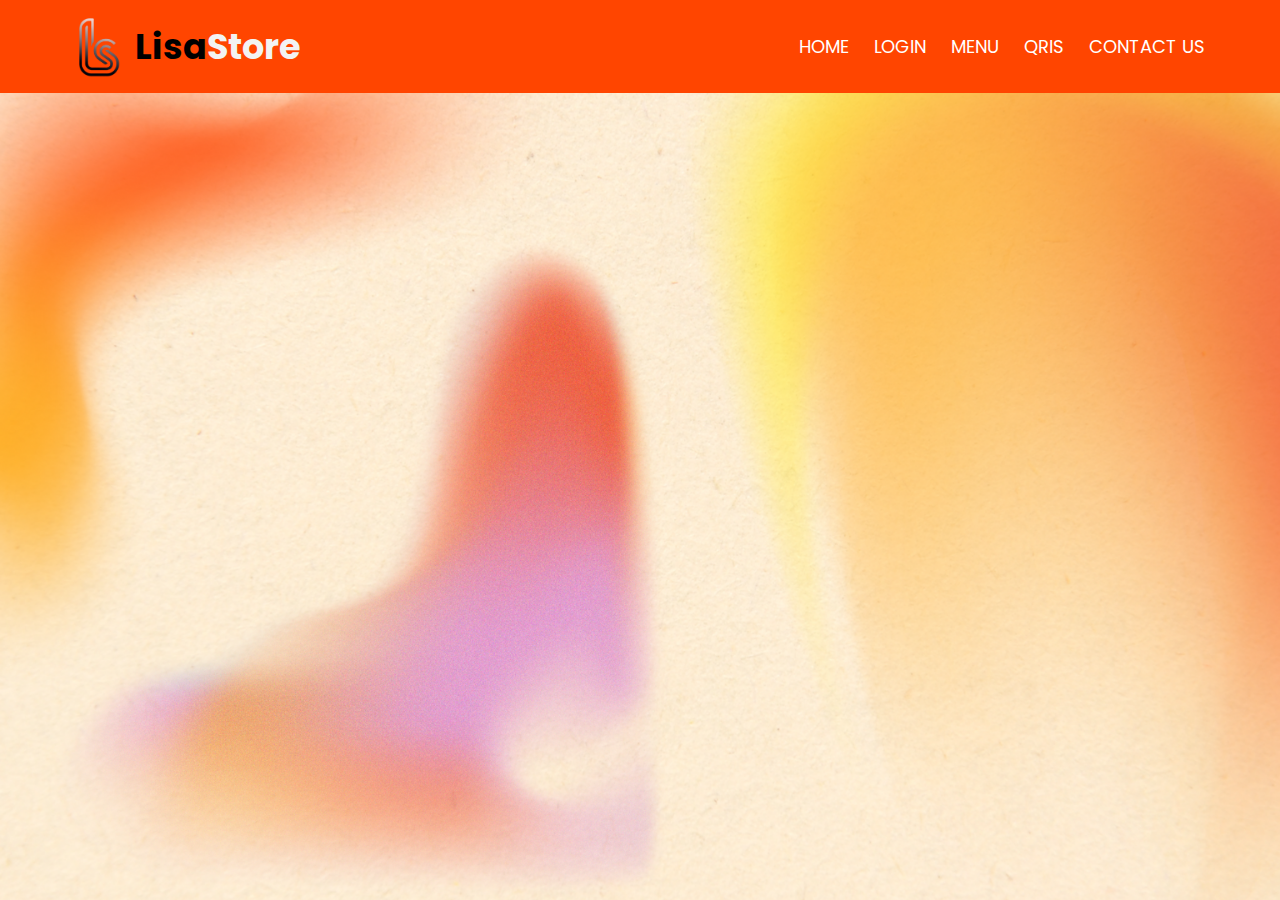
<file: index.html>
<!DOCTYPE html>
<html lang="en">
<head>
    <title>LISA STORE</title>
    <link rel="stylesheet" href="style.css">
</head>
<body>
    <!-- Navbar Start -->
     <nav class="navbar">
        <div class="navbar-logo">
          <img src="img/logolisa.png">
            <h1>Lisa<span class="tec">Store</span></h1>
        </div>
        <ul>
           <li><a href="index.html">HOME</a></li>
            <li><a href="login.html">LOGIN</a></li>
            <li><a href="menu.html">MENU</a></li>
            <li><a href="qris.html">QRIS</a></li>
            <li><a href="contactus.html">CONTACT US</a></li>
        </ul>
     </nav>
     <!-- Navbar end -->

    <!-- Main Start -->
     <div class="home">
        <main class="isi">
            <h1>WELCOME TO MY WEBSITE LISA STORE !!</h1>
            <p>menyediakan berbagai topup game, app premium, pulsa, kouta, dll </p>
            <a href="https://wa.me//6285776036182?text=Saya%20Ingin%20Order" class="cta">ORDER NOW</a> 
        </main>
     </div> 
     <!-- Main end -->
</body>
</html>
</file>
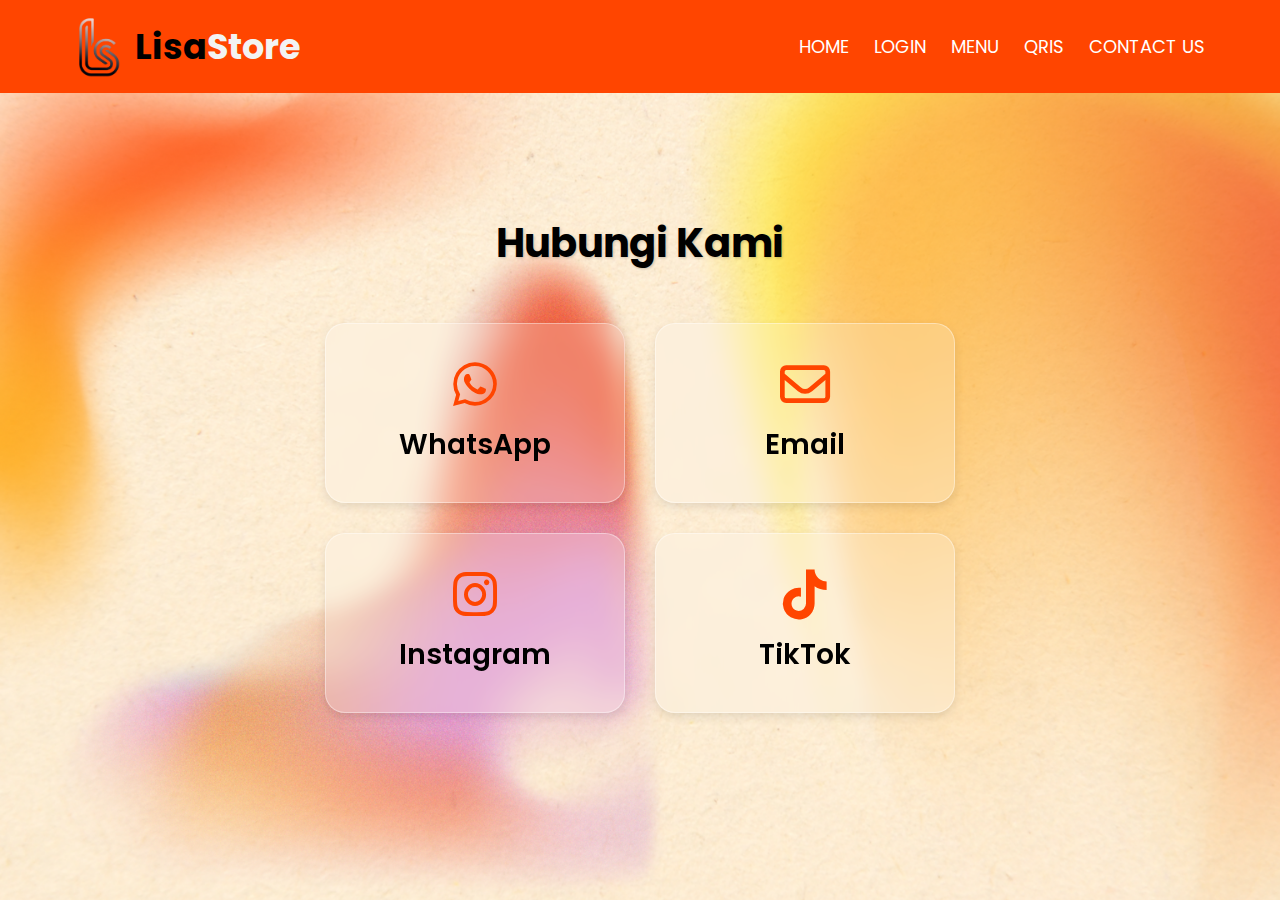
<file: contactus.html>
<!DOCTYPE html>
<html lang="en">
<head>
    <title>LISA STORE</title>
    <link rel="stylesheet" href="style.css">
    <link rel="stylesheet" href="https://cdnjs.cloudflare.com/ajax/libs/font-awesome/6.0.0-beta3/css/all.min.css">
</head>
<body>
     <!-- Navbar Start -->
     <nav class="navbar">
        <div class="navbar-logo">
          <img src="img/logolisa.png">
            <h1>Lisa<span class="tec">Store</span></h1>
        </div>
        <ul>
           <li><a href="index.html">HOME</a></li>
            <li><a href="login.html">LOGIN</a></li>
            <li><a href="menu.html">MENU</a></li>
            <li><a href="qris.html">QRIS</a></li>
            <li><a href="contactus.html">CONTACT US</a></li>
        </ul>
     </nav>
     <!-- Navbar end -->

     <div class="contact-container">
    <h2>Hubungi Kami</h2> <div class="contact-grid">
      <a class="contact-box" href="https://wa.me//6285776036182?text=Saya%20Ingin%20Order" target="_blank">
        <i class="fab fa-whatsapp"></i> WhatsApp
      </a>
      <a class="contact-box" href="mailto:allyssaputri777@gmail.com">
        <i class="far fa-envelope"></i> Email
      </a>
      <a class="contact-box" href="https://instagram.com/allyssa31__" target="_blank">
        <i class="fab fa-instagram"></i> Instagram
      </a>
      <a class="contact-box" href="https://tiktok.com/@aquarius31__1" target="_blank">
        <i class="fab fa-tiktok"></i> TikTok
      </a>
    </div>
  </div>

</body>
</html>
</file>
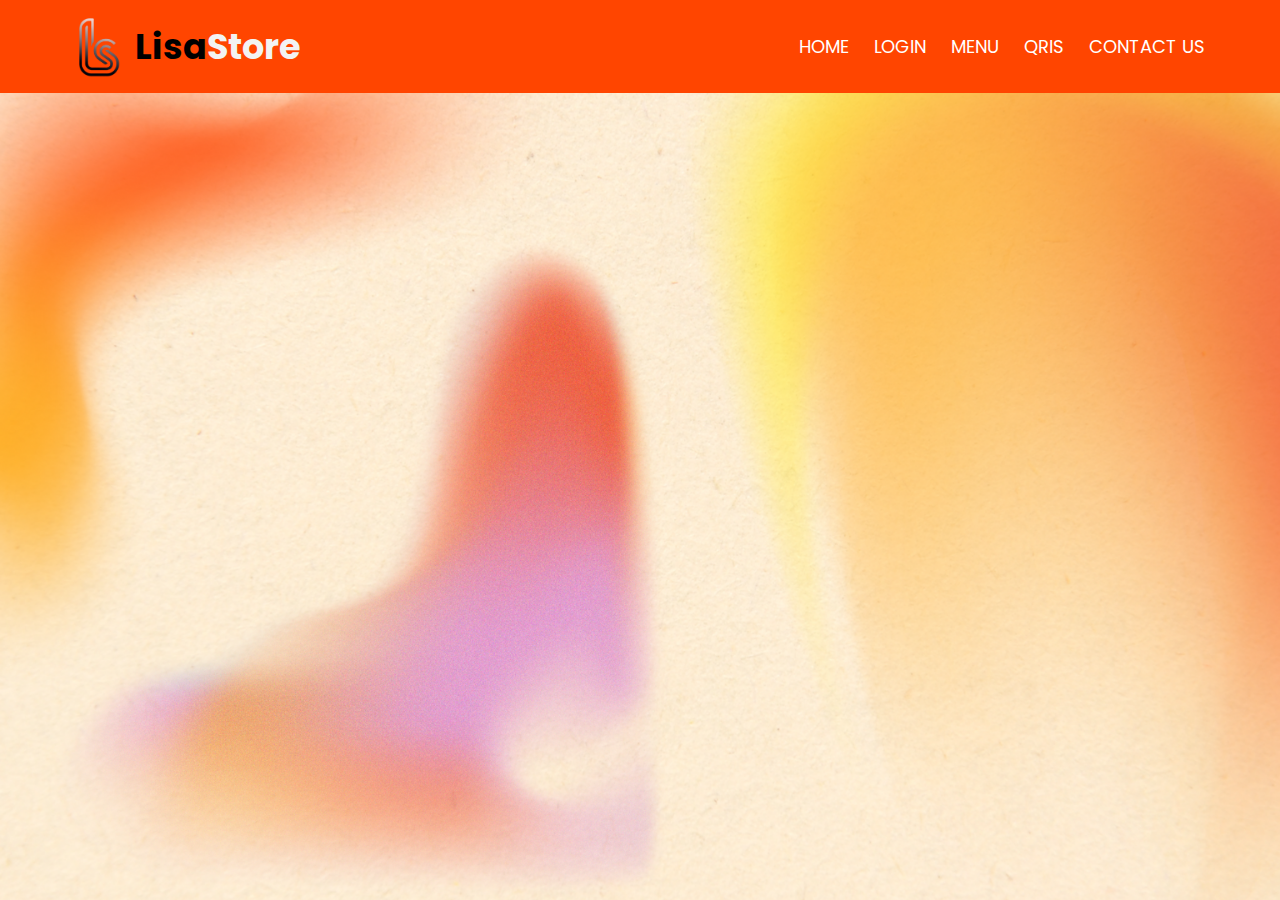
<file: login.html>
<!DOCTYPE html>
<html lang="en">
<head>
    <title>LISA STORE</title>
    <link rel="stylesheet" href="style.css">
</head>
<body class="login">
     <!-- Navbar Start -->
     <nav class="navbar">
        <div class="navbar-logo">
          <img src="img/logolisa.png">
            <h1>Lisa<span class="tec">Store</span></h1>
        </div>
        <ul>
           <li><a href="index.html">HOME</a></li>
            <li><a href="login.html">LOGIN</a></li>
            <li><a href="menu.html">MENU</a></li>
            <li><a href="qris.html">QRIS</a></li>
            <li><a href="contactus.html">CONTACT US</a></li>
        </ul>
     </nav>
     <!-- Navbar end -->


<div class="page-content">   
<div class="wraper">
        <form action="">
            <h1>LOGIN</h1>
            <div class="input-box">
                <input type="text" placeholder="username" required>
            </div>
            <div class="input-box">
                <input type="password" placeholder="password" required>
            </div>
            <div class="lupa-pass">
                <label><input type="checkbox">Ingatkan saya</label>
                <a href="#">Lupa Password</a>
            </div>
            <button type="submit" class="tombol">Login</button>
            <div class="link-daftar">
                <p>Tidak punya akun ? <a href="#">Daftar</a></p>
            </div>
        </form>
    </div>
    </div> 
     </body>
</html>
</file>
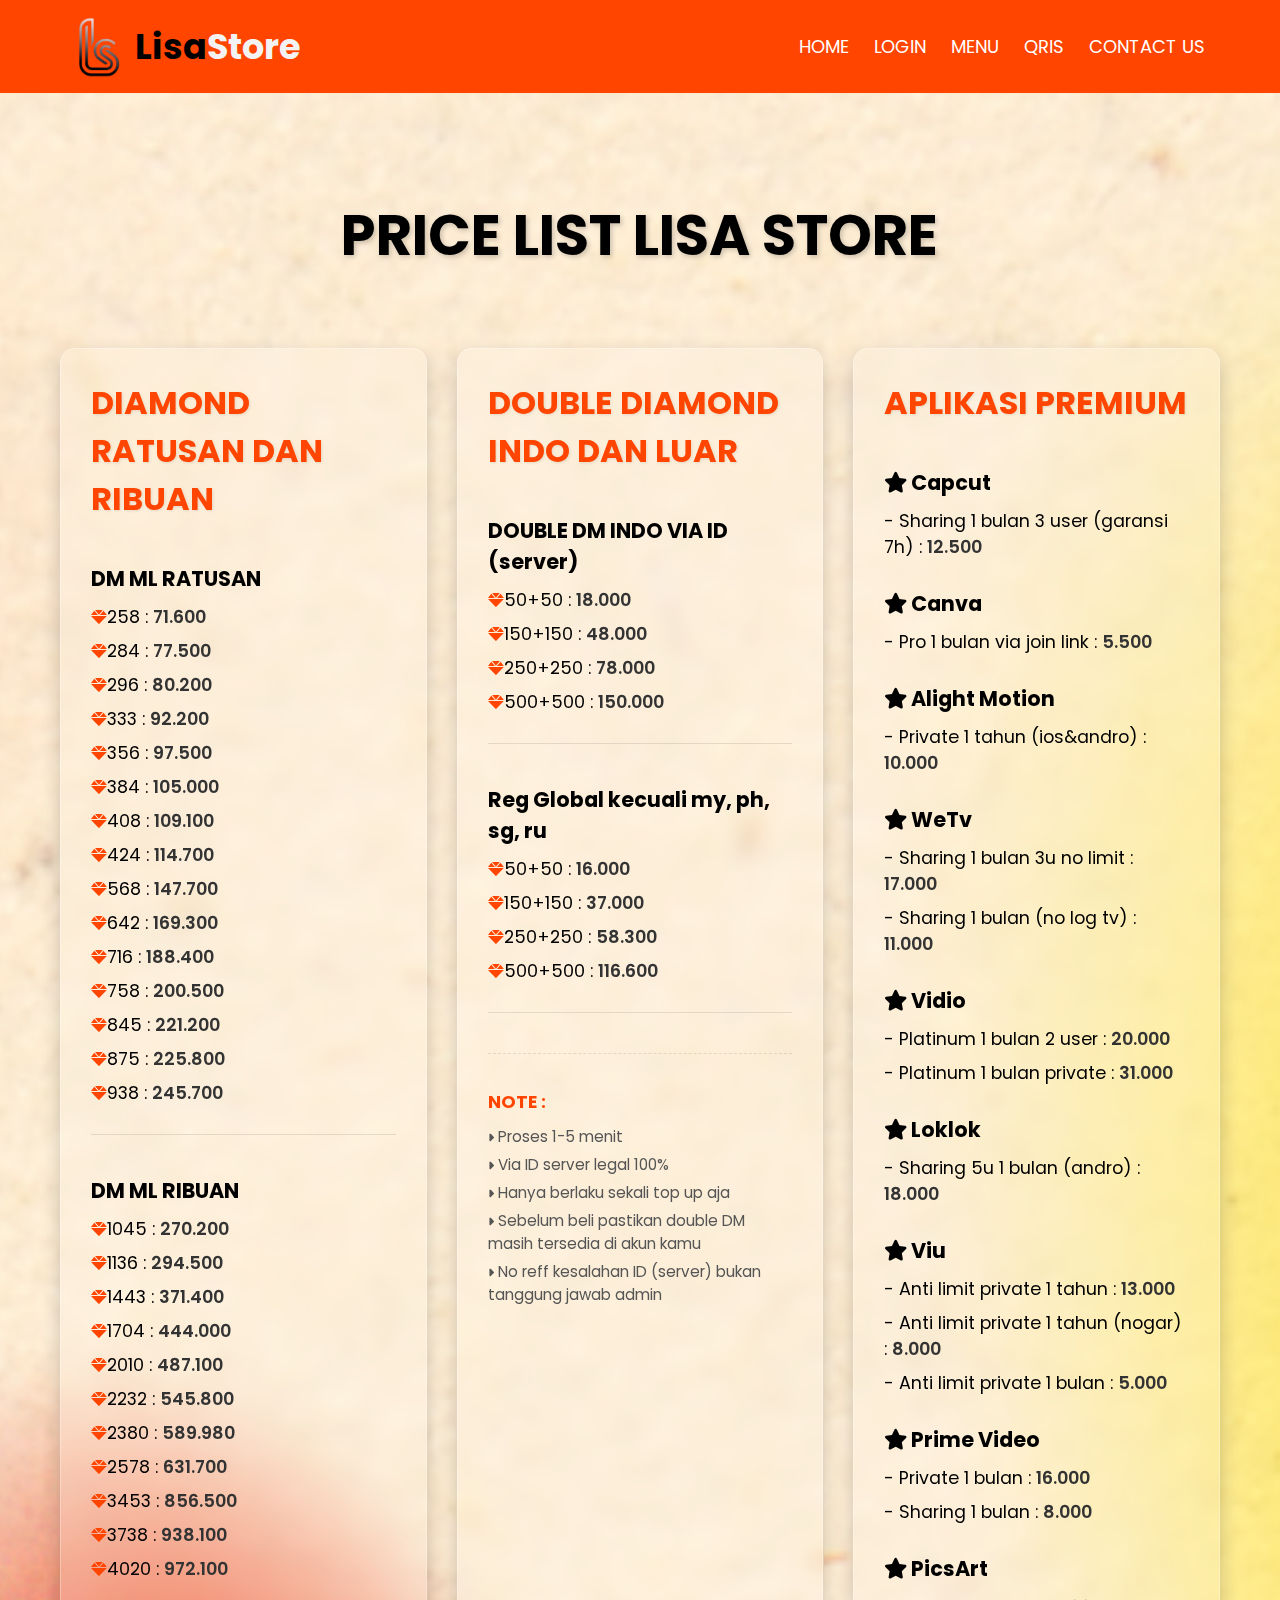
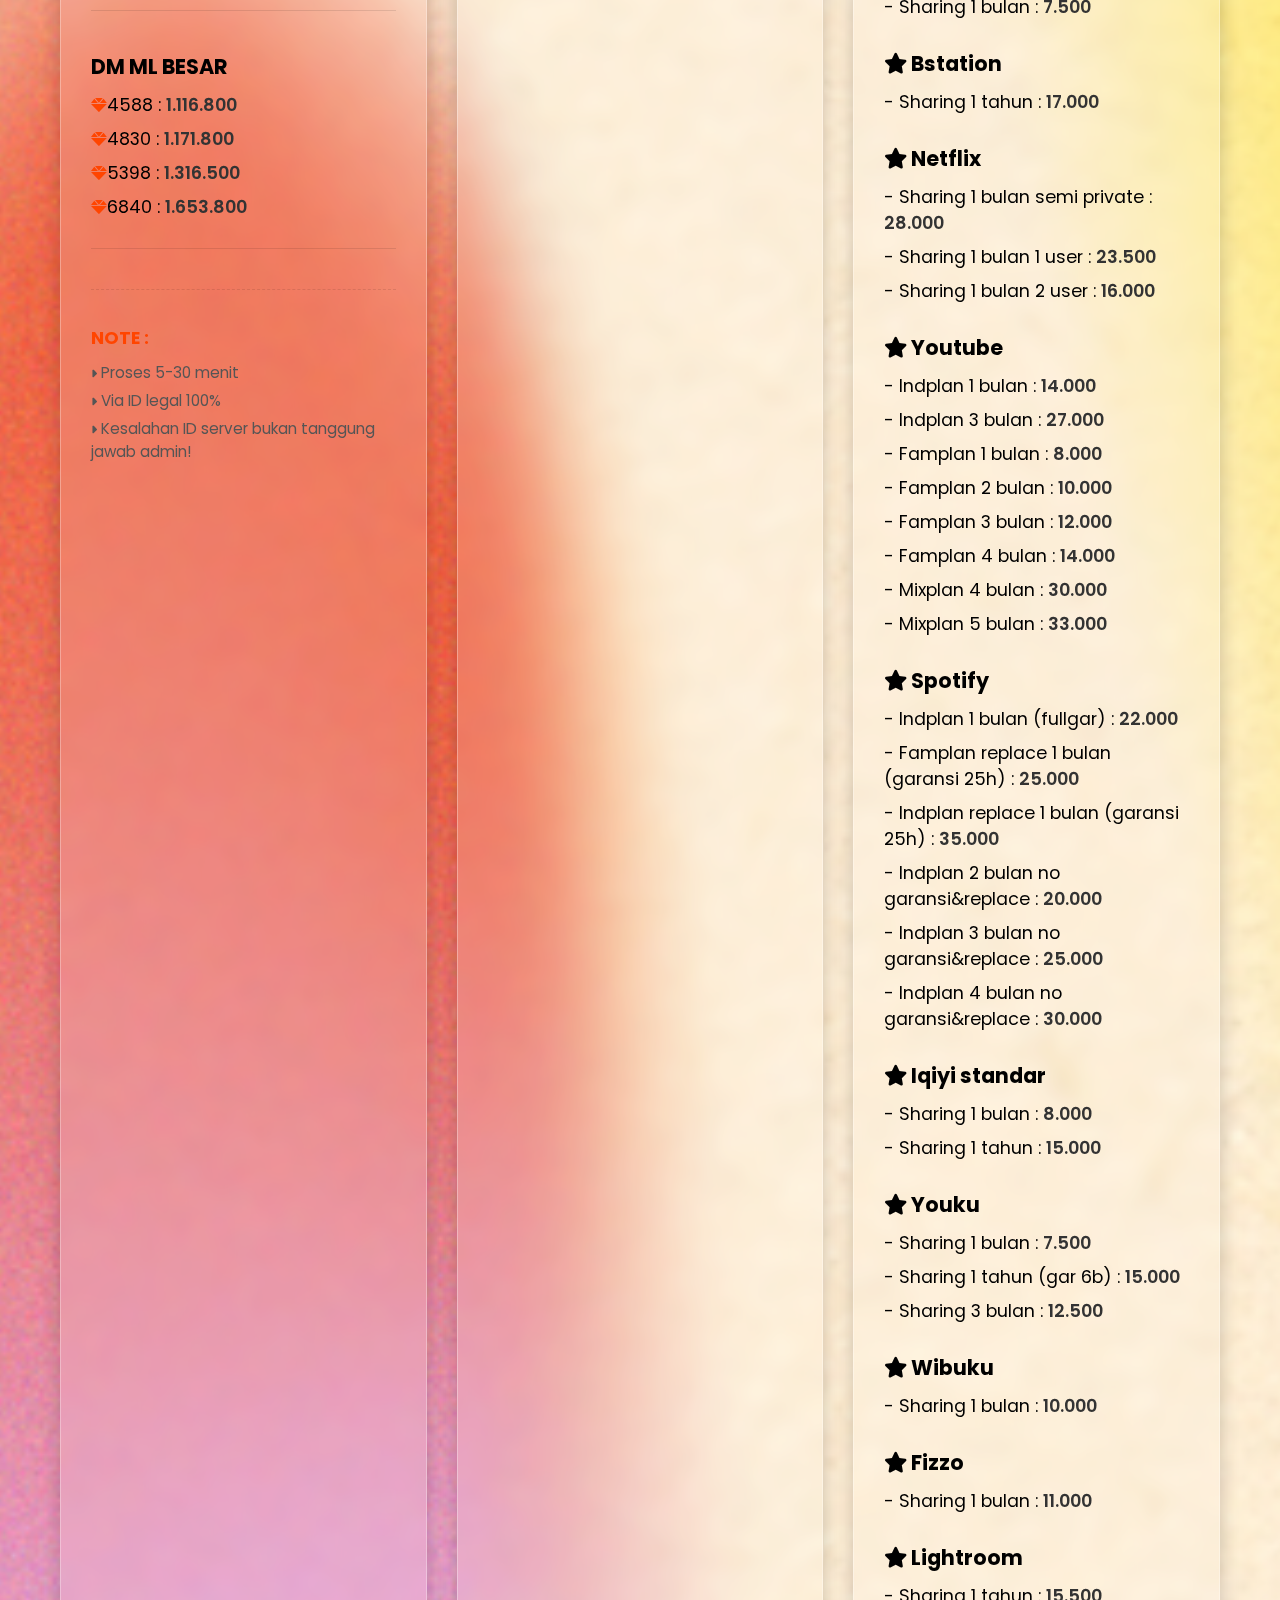
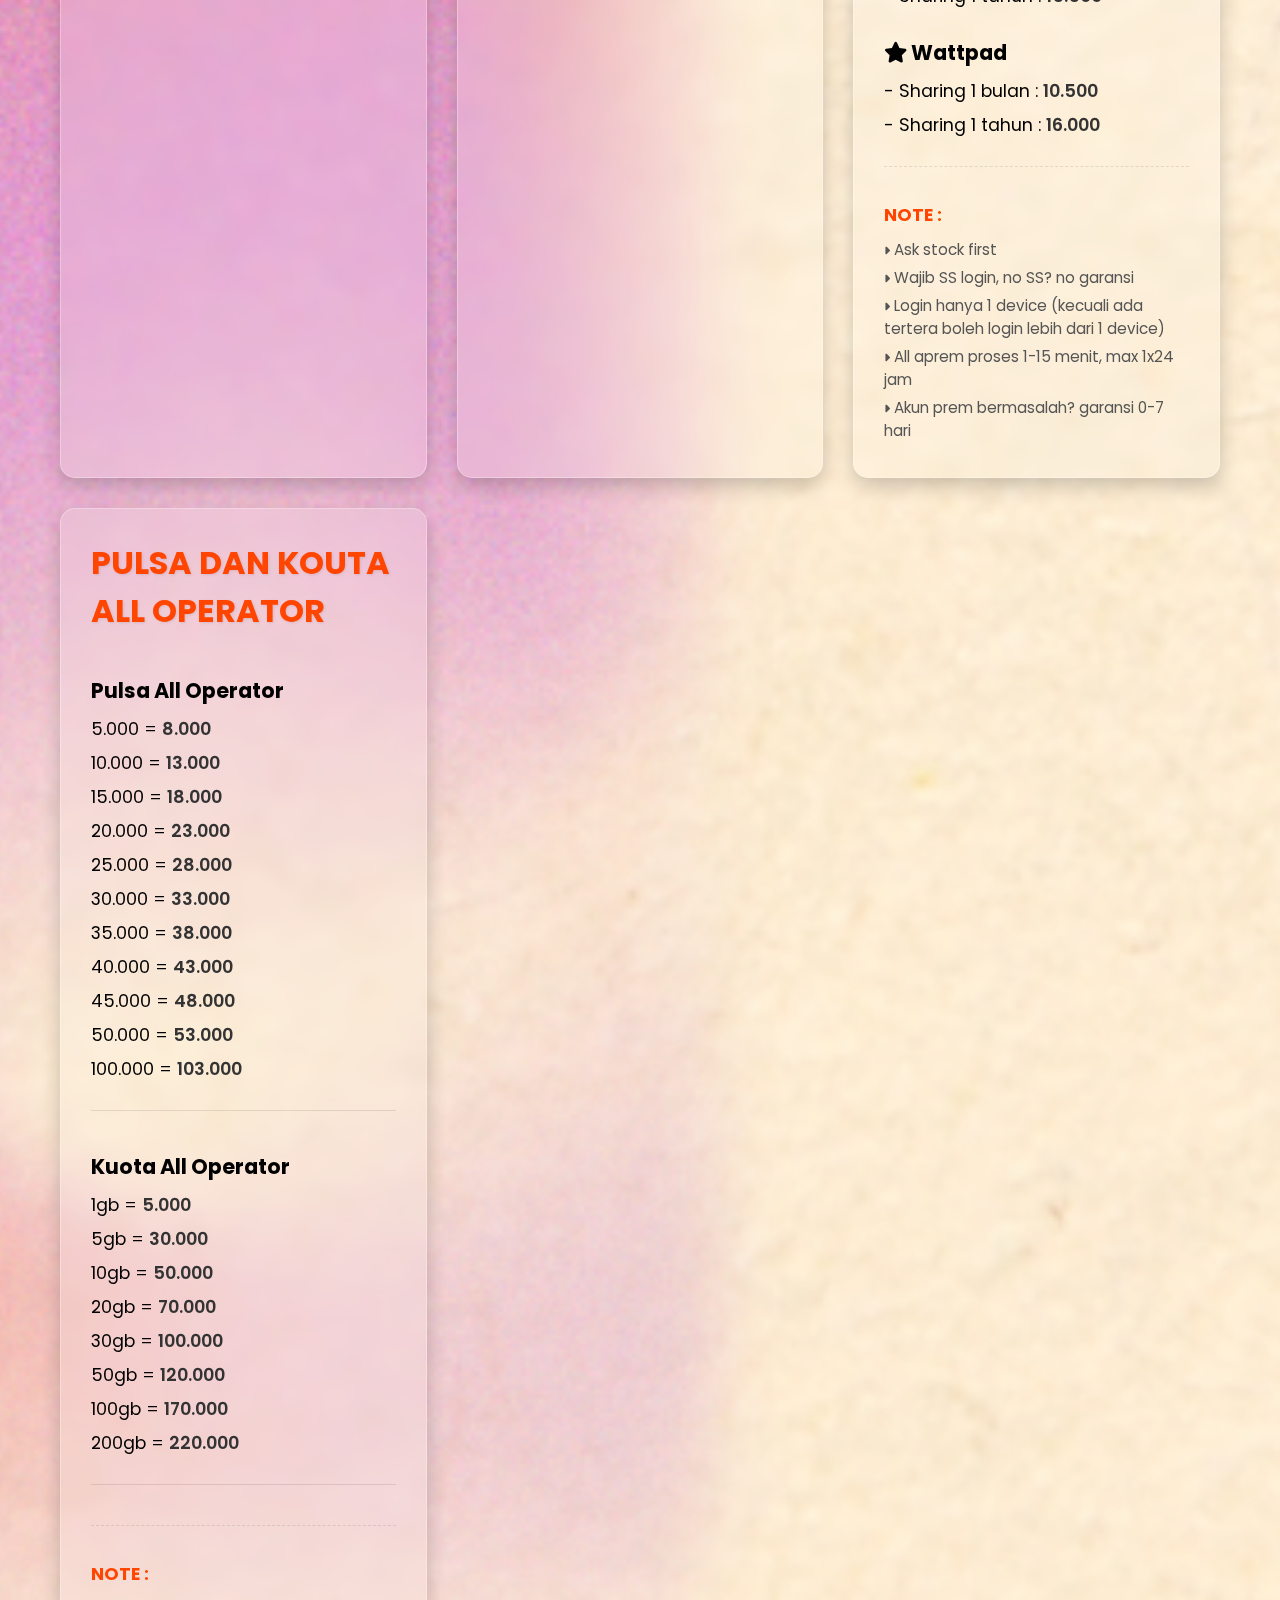
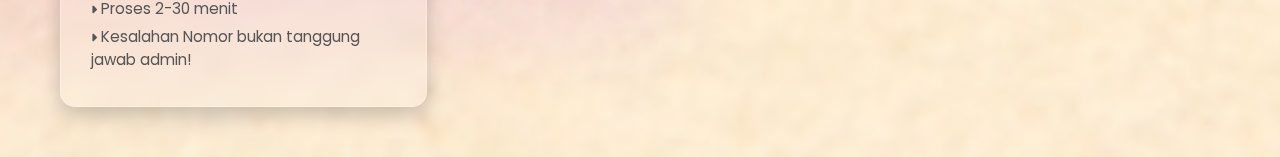
<file: menu.html>
<!DOCTYPE html>
<html lang="en">
<head>
    <title>LISA STORE</title>
    <link rel="stylesheet" href="style.css">
    <link rel="stylesheet" href="https://cdnjs.cloudflare.com/ajax/libs/font-awesome/6.0.0-beta3/css/all.min.css">
</head>
<body>
    <div class="container-border"> 
       <!-- Navbar Start -->
     <nav class="navbar">
        <div class="navbar-logo">
          <img src="img/logolisa.png">
            <h1>Lisa<span class="tec">Store</span></h1>
        </div>
        <ul>
           <li><a href="index.html">HOME</a></li>
            <li><a href="login.html">LOGIN</a></li>
            <li><a href="menu.html">MENU</a></li>
            <li><a href="qris.html">QRIS</a></li>
            <li><a href="contactus.html">CONTACT US</a></li>
        </ul>
     </nav>
     <!-- Navbar end -->

        <div class="price-container">
    <h1>PRICE LIST LISA STORE</h1>

    <div class="price-item">
      <h2>DIAMOND RATUSAN DAN RIBUAN</h2>

      <h3>DM ML RATUSAN</h3>
      <ul>
        <li><i class="fas fa-gem"></i>258 : <span>71.600</span></li>
        <li><i class="fas fa-gem"></i>284 : <span>77.500</span></li>
        <li><i class="fas fa-gem"></i>296 : <span>80.200</span></li>
        <li><i class="fas fa-gem"></i>333 : <span>92.200</span></li>
        <li><i class="fas fa-gem"></i>356 : <span>97.500</span></li>
        <li><i class="fas fa-gem"></i>384 : <span>105.000</span></li>
        <li><i class="fas fa-gem"></i>408 : <span>109.100</span></li>
        <li><i class="fas fa-gem"></i>424 : <span>114.700</span></li>
        <li><i class="fas fa-gem"></i>568 : <span>147.700</span></li>
        <li><i class="fas fa-gem"></i>642 : <span>169.300</span></li>
        <li><i class="fas fa-gem"></i>716 : <span>188.400</span></li>
        <li><i class="fas fa-gem"></i>758 : <span>200.500</span></li>
        <li><i class="fas fa-gem"></i>845 : <span>221.200</span></li>
        <li><i class="fas fa-gem"></i>875 : <span>225.800</span></li>
        <li><i class="fas fa-gem"></i>938 : <span>245.700</span></li>
      </ul>
      <div class="divider"></div> <h3>DM ML RIBUAN</h3>
      <ul>
        <li><i class="fas fa-gem"></i>1045 : <span>270.200</span></li>
        <li><i class="fas fa-gem"></i>1136 : <span>294.500</span></li>
        <li><i class="fas fa-gem"></i>1443 : <span>371.400</span></li>
        <li><i class="fas fa-gem"></i>1704 : <span>444.000</span></li>
        <li><i class="fas fa-gem"></i>2010 : <span>487.100</span></li>
        <li><i class="fas fa-gem"></i>2232 : <span>545.800</span></li>
        <li><i class="fas fa-gem"></i>2380 : <span>589.980</span></li>
        <li><i class="fas fa-gem"></i>2578 : <span>631.700</span></li>
        <li><i class="fas fa-gem"></i>3453 : <span>856.500</span></li>
        <li><i class="fas fa-gem"></i>3738 : <span>938.100</span></li>
        <li><i class="fas fa-gem"></i>4020 : <span>972.100</span></li>
      </ul>
      <div class="divider"></div>

      <h3>DM ML BESAR</h3>
      <ul>
        <li><i class="fas fa-gem"></i>4588 : <span>1.116.800</span></li>
        <li><i class="fas fa-gem"></i>4830 : <span>1.171.800</span></li>
        <li><i class="fas fa-gem"></i>5398 : <span>1.316.500</span></li>
        <li><i class="fas fa-gem"></i>6840 : <span>1.653.800</span></li>
      </ul>
      <div class="divider"></div>

      <div class="note-section">
        <h3>NOTE :</h3>
        <ul>
          <li><i class="fas fa-caret-right"></i> Proses 5-30 menit</li>
          <li><i class="fas fa-caret-right"></i> Via ID legal 100%</li>
          <li><i class="fas fa-caret-right"></i> Kesalahan ID server bukan tanggung jawab admin!</li>
        </ul>
      </div>
    </div>

    <div class="price-item">
      <h2>DOUBLE DIAMOND INDO DAN LUAR</h2>
      <h3>DOUBLE DM INDO VIA ID (server)</h3>
      <ul>
        <li><i class="fas fa-gem"></i>50+50 : <span>18.000</span></li>
        <li><i class="fas fa-gem"></i>150+150 : <span>48.000</span></li>
        <li><i class="fas fa-gem"></i>250+250 : <span>78.000</span></li>
        <li><i class="fas fa-gem"></i>500+500 : <span>150.000</span></li>
      </ul>
      <div class="divider"></div>

      <h3>Reg Global kecuali my, ph, sg, ru</h3>
      <ul>
        <li><i class="fas fa-gem"></i>50+50 : <span>16.000</span></li>
        <li><i class="fas fa-gem"></i>150+150 : <span>37.000</span></li>
        <li><i class="fas fa-gem"></i>250+250 : <span>58.300</span></li>
        <li><i class="fas fa-gem"></i>500+500 : <span>116.600</span></li>
      </ul>
      <div class="divider"></div>

      <div class="note-section">
        <h3>NOTE :</h3>
        <ul>
          <li><i class="fas fa-caret-right"></i> Proses 1-5 menit</li>
          <li><i class="fas fa-caret-right"></i> Via ID server legal 100%</li>
          <li><i class="fas fa-caret-right"></i> Hanya berlaku sekali top up aja</li>
          <li><i class="fas fa-caret-right"></i> Sebelum beli pastikan double DM masih tersedia di akun kamu</li>
          <li><i class="fas fa-caret-right"></i> No reff kesalahan ID (server) bukan tanggung jawab admin</li>
        </ul>
      </div>
    </div>

    <div class="price-item">
      <h2>APLIKASI PREMIUM</h2>
      <h3><i class="fas fa-star"></i> Capcut</h3>
      <ul>
        <li>- Sharing 1 bulan 3 user (garansi 7h) : <span>12.500</span></li>
      </ul>
      <h3><i class="fas fa-star"></i> Canva</h3>
      <ul>
        <li>- Pro 1 bulan via join link : <span>5.500</span></li>
      </ul>
      <h3><i class="fas fa-star"></i> Alight Motion</h3>
      <ul>
        <li>- Private 1 tahun (ios&andro) : <span>10.000</span></li>
      </ul>
      <h3><i class="fas fa-star"></i> WeTv</h3>
      <ul>
        <li>- Sharing 1 bulan 3u no limit : <span>17.000</span></li>
        <li>- Sharing 1 bulan (no log tv) : <span>11.000</span></li>
      </ul>
      <h3><i class="fas fa-star"></i> Vidio</h3>
      <ul>
        <li>- Platinum 1 bulan 2 user : <span>20.000</span></li>
        <li>- Platinum 1 bulan private : <span>31.000</span></li>
      </ul>
      <h3><i class="fas fa-star"></i> Loklok</h3>
      <ul>
        <li>- Sharing 5u 1 bulan (andro) : <span>18.000</span></li>
      </ul>
      <h3><i class="fas fa-star"></i> Viu</h3>
      <ul>
        <li>- Anti limit private 1 tahun : <span>13.000</span></li>
        <li>- Anti limit private 1 tahun (nogar) : <span>8.000</span></li>
        <li>- Anti limit private 1 bulan : <span>5.000</span></li>
      </ul>
      <h3><i class="fas fa-star"></i> Prime Video</h3>
      <ul>
        <li>- Private 1 bulan : <span>16.000</span></li>
        <li>- Sharing 1 bulan : <span>8.000</span></li>
      </ul>
      <h3><i class="fas fa-star"></i> PicsArt</h3>
      <ul>
        <li>- Sharing 1 bulan : <span>7.500</span></li>
      </ul>
      <h3><i class="fas fa-star"></i> Bstation</h3>
      <ul>
        <li>- Sharing 1 tahun : <span>17.000</span></li>
      </ul>
      <h3><i class="fas fa-star"></i> Netflix</h3>
      <ul>
        <li>- Sharing 1 bulan semi private : <span>28.000</span></li>
        <li>- Sharing 1 bulan 1 user : <span>23.500</span></li>
        <li>- Sharing 1 bulan 2 user : <span>16.000</span></li>
      </ul>
      <h3><i class="fas fa-star"></i> Youtube</h3>
      <ul>
        <li>- Indplan 1 bulan : <span>14.000</span></li>
        <li>- Indplan 3 bulan : <span>27.000</span></li>
        <li>- Famplan 1 bulan : <span>8.000</span></li>
        <li>- Famplan 2 bulan : <span>10.000</span></li>
        <li>- Famplan 3 bulan : <span>12.000</span></li>
        <li>- Famplan 4 bulan : <span>14.000</span></li>
        <li>- Mixplan 4 bulan : <span>30.000</span></li>
        <li>- Mixplan 5 bulan : <span>33.000</span></li>
      </ul>
      <h3><i class="fas fa-star"></i> Spotify</h3>
      <ul>
        <li>- Indplan 1 bulan (fullgar) : <span>22.000</span></li>
        <li>- Famplan replace 1 bulan (garansi 25h) : <span>25.000</span></li>
        <li>- Indplan replace 1 bulan (garansi 25h) : <span>35.000</span></li>
        <li>- Indplan 2 bulan no garansi&replace : <span>20.000</span></li>
        <li>- Indplan 3 bulan no garansi&replace : <span>25.000</span></li>
        <li>- Indplan 4 bulan no garansi&replace : <span>30.000</span></li>
      </ul>
      <h3><i class="fas fa-star"></i> Iqiyi standar</h3>
      <ul>
        <li>- Sharing 1 bulan : <span>8.000</span></li>
        <li>- Sharing 1 tahun : <span>15.000</span></li>
      </ul>
      <h3><i class="fas fa-star"></i> Youku</h3>
      <ul>
        <li>- Sharing 1 bulan : <span>7.500</span></li>
        <li>- Sharing 1 tahun (gar 6b) : <span>15.000</span></li>
        <li>- Sharing 3 bulan : <span>12.500</span></li>
      </ul>
      <h3><i class="fas fa-star"></i> Wibuku</h3>
      <ul>
        <li>- Sharing 1 bulan : <span>10.000</span></li>
      </ul>
      <h3><i class="fas fa-star"></i> Fizzo</h3>
      <ul>
        <li>- Sharing 1 bulan : <span>11.000</span></li>
      </ul>
      <h3><i class="fas fa-star"></i> Lightroom</h3>
      <ul>
        <li>- Sharing 1 tahun : <span>15.500</span></li>
      </ul>
      <h3><i class="fas fa-star"></i> Wattpad</h3>
      <ul>
        <li>- Sharing 1 bulan : <span>10.500</span></li>
        <li>- Sharing 1 tahun : <span>16.000</span></li>
      </ul>

      <div class="note-section">
        <h3>NOTE :</h3>
        <ul>
          <li><i class="fas fa-caret-right"></i> Ask stock first</li>
          <li><i class="fas fa-caret-right"></i> Wajib SS login, no SS? no garansi</li>
          <li><i class="fas fa-caret-right"></i> Login hanya 1 device (kecuali ada tertera boleh login lebih dari 1 device)</li>
          <li><i class="fas fa-caret-right"></i> All aprem proses 1-15 menit, max 1x24 jam</li>
          <li><i class="fas fa-caret-right"></i> Akun prem bermasalah? garansi 0-7 hari</li>
        </ul>
      </div>
    </div>

    <div class="price-item">
      <h2>PULSA DAN KOUTA ALL OPERATOR</h2>
      <h3>Pulsa All Operator</h3>
      <ul>
        <li>5.000 = <span>8.000</span></li>
        <li>10.000 = <span>13.000</span></li>
        <li>15.000 = <span>18.000</span></li>
        <li>20.000 = <span>23.000</span></li>
        <li>25.000 = <span>28.000</span></li>
        <li>30.000 = <span>33.000</span></li>
        <li>35.000 = <span>38.000</span></li>
        <li>40.000 = <span>43.000</span></li>
        <li>45.000 = <span>48.000</span></li>
        <li>50.000 = <span>53.000</span></li>
        <li>100.000 = <span>103.000</span></li>
      </ul>
      <div class="divider"></div>

      <h3>Kuota All Operator</h3>
      <ul>
        <li>1gb = <span>5.000</span></li>
        <li>5gb = <span>30.000</span></li>
        <li>10gb = <span>50.000</span></li>
        <li>20gb = <span>70.000</span></li>
        <li>30gb = <span>100.000</span></li>
        <li>50gb = <span>120.000</span></li>
        <li>100gb = <span>170.000</span></li>
        <li>200gb = <span>220.000</span></li>
      </ul>
      <div class="divider"></div>

      <div class="note-section">
        <h3>NOTE :</h3>
        <ul>
          <li><i class="fas fa-caret-right"></i> Proses 2-30 menit</li>
          <li><i class="fas fa-caret-right"></i> Kesalahan Nomor bukan tanggung jawab admin!</li>
        </ul>
      </div>
    </div>
  </div>
</body>
</html>
</file>
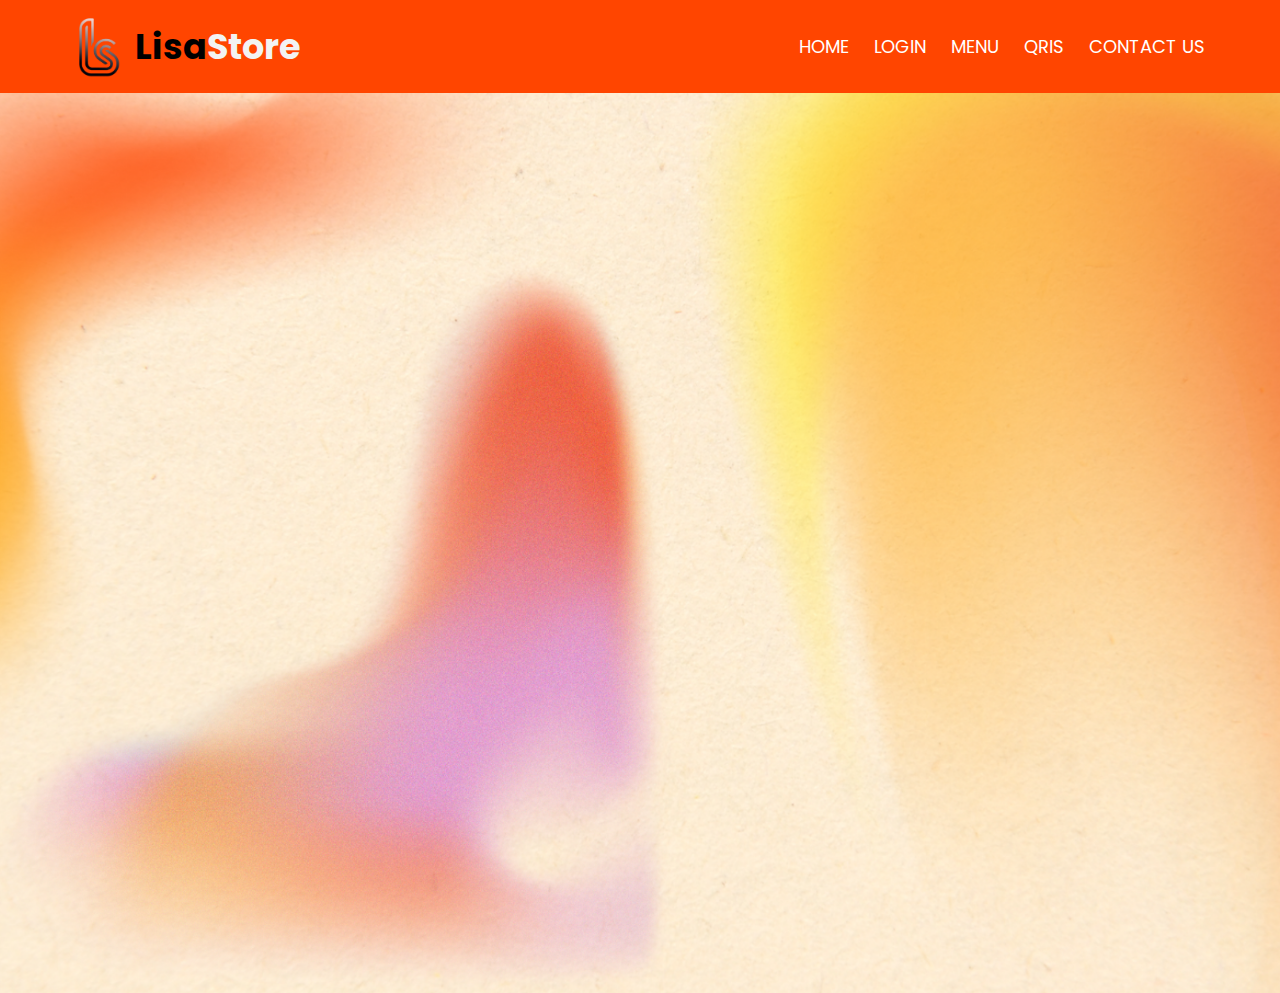
<file: qris.html>
<!DOCTYPE html>
<html lang="en">
<head>
    <title>LISA STORE</title>
    <link rel="stylesheet" href="style.css">
</head>
<body>
    <!-- Navbar Start -->
     <nav class="navbar">
        <div class="navbar-logo">
          <img src="img/logolisa.png">
            <h1>Lisa<span class="tec">Store</span></h1>
        </div>
        <ul>
           <li><a href="index.html">HOME</a></li>
            <li><a href="login.html">LOGIN</a></li>
            <li><a href="menu.html">MENU</a></li>
            <li><a href="qris.html">QRIS</a></li>
            <li><a href="contactus.html">CONTACT US</a></li>
        </ul>
     </nav>
     <!-- Navbar end -->


      <!-- Main Start -->
    <div class="qris">
  <div class="qris-wrapper">
    <h1>QRIS ALL PAYMENT</h1>
    <img src="img/qrisgambar.png" alt="QRIS">
    <h2>SCAN UNTUK MELAKUKAN PEMBAYARAN</h2>
  </div>
</div>
     <!-- Main end -->

</body>
</html>
</file>
<file: style.css>
@import url('https://fonts.googleapis.com/css2?family=Poppins:ital,wght@0,100;0,200;0,300;0,400;0,500;0,600;0,700;0,800;0,900;1,100;1,200;1,300;1,400;1,500;1,600;1,700;1,800;1,900&display=swap');

*{
  margin: 0%;
  padding: 0%;
  box-sizing: border-box;  
  font-family: "Poppins", sans-serif;
  
}

.navbar {
    width: 100%;
    background-color: orangered;
    color: black;
    padding: 15px 75px;
    display: flex;
    justify-content: space-between;
    align-items: center;
}

.navbar div img {
  width: 50px;
}

.navbar .navbar-logo {
  display: flex;
  align-items: center;
  gap: 10px;
}

.navbar .navbar-logo h1 {
    font-size: 35px;
    position: relative;
    color: rgb(0, 0, 0);
}

.navbar .navbar-logo .tec {
    color: #f3f3f3;
}

.navbar ul {
    list-style: none;
    gap: 25px;
    display: flex;
}

.navbar ul li {
    position: relative;
}

.navbar ul li a {
    text-decoration: none;
    font-size: 18px;
    color: white;
    transition: 0.3s ease;
}

.navbar ul li a::before {
    content: '';
    position: absolute;
    width: 0;
    height: 2px;
    left: 0;
    bottom: 5px;
    background-color: black;
    transition: 0.3s ease;
}

.navbar ul li a:hover {
    color: black;
}

/* css home - Hero Section */
.home {
    flex: 1;
    display: flex;
    flex-direction: column;
    align-items: center;
    justify-content: center;
    text-align: center;
    padding: 20px;
}

.home .isi {
    padding: 2.5rem 2rem; 
    max-width: 800px; 
    background: rgba(255, 255, 255, 0.15);
    backdrop-filter: blur(8px);
    -webkit-backdrop-filter: blur(8px);
    border-radius: 15px;
    box-shadow: 0 8px 30px rgba(0, 0, 0, 0.3);
    border: 1px solid rgba(255, 255, 255, 0.3);
    animation: fadeIn 1.5s ease-out forwards;
    opacity: 0;
    overflow-x: hidden;
    white-space: normal;
}

@keyframes fadeIn {
    from { opacity: 0; transform: translateY(20px); }
    to { opacity: 1; transform: translateY(0); }
}

.isi h1{
    margin-top: 0;
    font-size: 3.5rem;
    color: black;
    line-height: 1.2;
    text-shadow: 2px 2px 5px rgba(0, 0, 0, 0.3);
    white-space: normal;
    margin-bottom: 20px;
}

.isi p {
    font-size: 1.5rem;
    color: rgb(0, 0, 0);
    font-weight: 300;
    margin-bottom: 30px;
    line-height: 1.6;
    text-shadow: 1px 1px 3px rgba(0, 0, 0, 0.2);
    white-space: normal;
}

.isi .cta {
    margin-top: 1rem;
    display: inline-block;
    padding: 1rem 2.5rem;
    font-size: 1.2rem;
    color: white;
    background-color: #ff5e00;
    border-radius: 50px;
    text-decoration: none;
    font-weight: 600;
    transition: all 0.3s ease;
    box-shadow: 0 4px 15px rgba(0, 0, 0, 0.2);
}

.isi .cta:hover {
    background-color: #e04a00;
    transform: translateY(-3px);
    box-shadow: 0 6px 20px rgba(0, 0, 0, 0.3);
}

body {
    margin: 0;
    padding: 0;
    box-sizing: border-box;
    font-family: "Poppins", sans-serif;
    display: flex;
    flex-direction: column;
    min-height: 100vh;
    background: url('img/backgroundwallp.png');
    background-repeat: no-repeat;
    background-size: cover;
    background-position: center;
}

.page-content {
    flex: 1;
    display: flex;
    justify-content: center;
    align-items: center;
    padding: 20px; 
}

.wraper {
    width: 100%; 
    max-width: 450px; 
    background: rgba(255, 255, 255, 0.15); 
    border: 1px solid rgba(255, 255, 255, .4); 
    backdrop-filter: blur(10px); 
    -webkit-backdrop-filter: blur(10px);
    color: black; 
    border-radius: 15px; 
    padding: 40px;
    box-shadow: 0 10px 30px rgba(0, 0, 0, 0.3); 
    animation: fadeInScale 0.8s ease-out forwards; 
    opacity: 0; 
}

@keyframes fadeInScale {
    from { opacity: 0; transform: scale(0.9); }
    to { opacity: 1; transform: scale(1); }
}

.wraper h1 {
    font-size: 2.8rem; 
    text-align: center;
    color: black;
    margin-bottom: 30px; 
    text-shadow: 1px 1px 3px rgba(0,0,0,0.2);
}

.wraper .input-box {
    position: relative; 
    width: 100%;
    height: 50px;
    margin: 25px 0; 
}

.input-box input {
    width: 100%;
    height: 100%;
    background: rgba(255, 255, 255, 0.1); 
    border: 1px solid rgba(255, 255, 255, .5); 
    outline: none;
    border-radius: 10px;
    font-size: 1.1rem; 
    color: black; 
    padding: 0 15px; 
    transition: all 0.3s ease;
}

.input-box input::placeholder {
    color: rgba(0, 0, 0, 0.6);
}

.input-box input:focus {
    border-color: orangered; 
    box-shadow: 0 0 8px rgba(255, 94, 0, 0.5); 
}

.wraper .lupa-pass {
    display: flex;
    justify-content: space-between;
    align-items: center; 
    font-size: 0.95rem; 
    margin: 20px 0 25px; 
    color: black; 
}

.lupa-pass label {
    display: flex;
    align-items: center;
    gap: 5px; 
}

.lupa-pass label input[type="checkbox"] {
    accent-color: orangered; 
    width: 16px;
    height: 16px;
    cursor: pointer;
}

.lupa-pass a {
    color: orangered;
    text-decoration: none;
    font-weight: 500;
    transition: all 0.3s ease;
}

.lupa-pass a:hover {
    text-decoration: underline;
    color: #e04a00; 
}

.wraper .tombol {
    width: 100%;
    height: 50px; 
    background: orangered; 
    border: none;
    outline: none;
    border-radius: 10px; 
    cursor: pointer;
    font-size: 1.2rem; 
    font-weight: 600;
    color: white; 
    transition: all 0.3s ease;
    box-shadow: 0 4px 15px rgba(0, 0, 0, 0.2); 
}

.wraper .tombol:hover {
    background-color: #e04a00; 
    transform: translateY(-2px); 
    box-shadow: 0 6px 20px rgba(0, 0, 0, 0.3); 
}

.wraper .link-daftar {
    font-size: 0.95rem;
    text-align: center;
    margin-top: 25px; 
    color: black; 
}

.link-daftar p a {
    color: orangered;
    text-decoration: none;
    font-weight: 600;
    transition: all 0.3s ease;
}

.link-daftar p a:hover {
    text-decoration: underline;
    color: #e04a00;
}

.barcode {
  background-position: center;
}

.barcode div {
  display: flex;
  flex-direction: column;
  align-items: center;
  gap: 20px;
}

.qris {
  padding-top: 100px;
  min-height: 100vh;
  display: flex;
  justify-content: center;
  align-items: center;
  text-align: center;
  flex-direction: column;
}

.qris-wrapper {
  display: flex;
  flex-direction: column;
  align-items: center;
  gap: 25px;
  background: rgba(255, 255, 255, 0.15);
  backdrop-filter: blur(8px);
  -webkit-backdrop-filter: blur(8px);
  border-radius: 20px;
  padding: 50px; 
  box-shadow: 0 10px 30px rgba(0, 0, 0, 0.3);
  border: 1px solid rgba(255, 255, 255, 0.3);
  max-width: 600px;
  width: 90%;
  animation: scaleIn 0.8s ease-out forwards;
  opacity: 0;
  margin-top: 50px;
  margin-bottom: 50px;
}

@keyframes scaleIn {
    from { opacity: 0; transform: scale(0.8); }
    to { opacity: 1; transform: scale(1); }
}

.qris h1 {
  font-size: 3.2rem;
  margin: 0;
  color: black;
  text-shadow: 2px 2px 5px rgba(0, 0, 0, 0.2);
  line-height: 1.2;
}

.qris img {
  max-width: 350px;
  width: 80%;
  height: auto;
  border: 5px solid white;
  border-radius: 10px;
  box-shadow: 0 5px 15px rgba(0, 0, 0, 0.2);
  transition: transform 0.3s ease;
}

.qris img:hover {
    transform: scale(1.03);
}

.qris h2 {
  font-size: 2rem;
  margin: 0;
  color: black;
  text-shadow: 1px 1px 3px rgba(0, 0, 0, 0.1);
  font-weight: 500;
  line-height: 1.4;
}

.price-container {
  padding-top: 100px; 
  min-height: calc(100vh - 80px); 
  display: grid;
  grid-template-columns: repeat(auto-fit, minmax(300px, 1fr)); 
  gap: 30px; 
  max-width: 1200px; 
  margin: 0 auto; 
  padding-left: 20px;
  padding-right: 20px;
  margin-bottom: 50px; 
  color: black;
}

.price-container h1 {
  text-align: center;
  font-size: 3.5rem;
  color: black;
  grid-column: 1 / -1;
  margin-bottom: 40px;
  text-shadow: 2px 2px 5px rgba(0,0,0,0.2);
}

.price-item {
  background: rgba(255, 255, 255, 0.15);
  backdrop-filter: blur(8px); 
  -webkit-backdrop-filter: blur(8px);
  border-radius: 15px;
  padding: 30px;
  margin: 0; 
  box-shadow: 0 8px 20px rgba(0, 0, 0, 0.2);
  border: 1px solid rgba(255, 255, 255, 0.3);
  display: flex;
  flex-direction: column;
  align-items: flex-start;
  transition: 0.3s ease 0.3s ease;
}

.price-item:hover {
    transform: translateY(-5px);
    box-shadow: 0 12px 25px rgba(0, 0, 0, 0.3);
}

.price-item h2 {
  font-size: 2rem;
  color: orangered;
  margin-bottom: 20px;
  text-align: left; 
  width: 100%; 
  text-shadow: 1px 1px 3px rgba(0,0,0,0.1);
}

.price-item h3 {
  font-size: 1.3rem;
  color: black;
  margin-top: 20px;
  margin-bottom: 10px;
  text-align: left;
  width: 100%;
}

.price-item ul {
  list-style: none;
  padding: 0;
  margin: 0;
  width: 100%;
}

.price-item ul li {
  font-size: 1.1rem;
  color: black;
  margin-bottom: 8px;
  align-items: center;
  gap: 10px; 
}

.price-item ul li span {
  font-weight: 600; 
  color: #333; 
}

.price-item ul li i {
    color: orangered; 
    font-size: 0.9em; 
}

.price-item .divider {
    width: 100%;
    height: 1px;
    background-color: rgba(0, 0, 0, 0.1); 
    margin: 20px 0; 
}

.price-item .note-section {
    width: 100%;
    margin-top: 20px;
    padding-top: 15px;
    border-top: 1px dashed rgba(0, 0, 0, 0.1); 
}

.price-item .note-section h3 {
    font-size: 1.1rem;
    color: orangered;
    margin-bottom: 10px;
    text-shadow: none;
}

.price-item .note-section ul li {
    font-size: 0.95rem;
    color: #555;
    margin-bottom: 5px;
}

.price-item .note-section ul li i {
    color: #555;
    font-size: 0.8em;
}

.contact-container {
  padding-top: 120px;
  text-align: center;
  color: rgb(0, 0, 0);
  flex-grow: 1;
  display: flex;
  flex-direction: column;
  align-items: center;
  justify-content: flex-start;
}

.contact-container h2 {
  font-size: 40px;
  margin-bottom: 50px;
  color: black;
  text-shadow: 1px 1px 3px rgba(0,0,0,0.2);
}

.contact-grid {
  display: grid;
  grid-template-columns: repeat(auto-fit, minmax(300px, 1fr));
  gap: 30px;
  max-width: 900px;
  margin: 0 auto;
  padding: 0 20px;
}

.contact-box {
  background: rgba(255, 255, 255, 0.2);
  border: 1px solid rgba(255, 255, 255, 0.4);
  backdrop-filter: blur(10px);
  -webkit-backdrop-filter: blur(10px);
  border-radius: 20px;
  padding: 30px;
  color: rgb(0, 0, 0);
  text-decoration: none;
  transition: all 0.3s ease;
  font-size: 28px;
  font-weight: 600;
  display: flex;
  flex-direction: column;
  align-items: center;
  justify-content: center;
  min-height: 180px;
  box-shadow: 0 4px 10px rgba(0, 0, 0, 0.1);
}

.contact-box i {
    font-size: 50px;
    margin-bottom: 15px;
    color: orangered;
    transition: transform 0.3s ease;
}

.contact-box:hover {
  background: rgba(255, 255, 255, 0.4);
  transform: translateY(-5px);
  box-shadow: 0 8px 20px rgba(0, 0, 0, 0.2);
}

.contact-box:hover i {
    transform: scale(1.1);
    color: rgb(255, 80, 0);
}

@media (max-width: 768px) {
  .navbar {
    padding: 15px 20px;
    flex-direction: column;
    text-align: center;
  }
  .navbar ul {
    flex-wrap: wrap;
    justify-content: center;
    margin-top: 10px;
    gap: 15px;
  }
  .navbar .navbar-logo h1 {
    font-size: 28px;
  }
  .navbar ul li a {
    font-size: 16px;
  }

  .contact-container {
    padding-top: 100px;
  }

  .contact-container h2 {
    font-size: 32px;
    margin-bottom: 30px;
  }

  .contact-grid {
    grid-template-columns: 1fr;
    max-width: 400px;
  }

  .contact-box {
    width: 100%;
    font-size: 24px;
    padding: 25px;
  }

  .contact-box i {
      font-size: 40px;
      margin-bottom: 10px;
  }
}

@media (max-width: 480px) {
  .navbar .navbar-logo h1 {
    font-size: 24px;
  }
  .navbar ul li a {
    font-size: 14px;
  }
  .contact-container h2 {
    font-size: 28px;
  }
  .contact-box {
    font-size: 22px;
    padding: 20px;
  }
  .contact-box i {
      font-size: 35px;
  }
}
</file>
